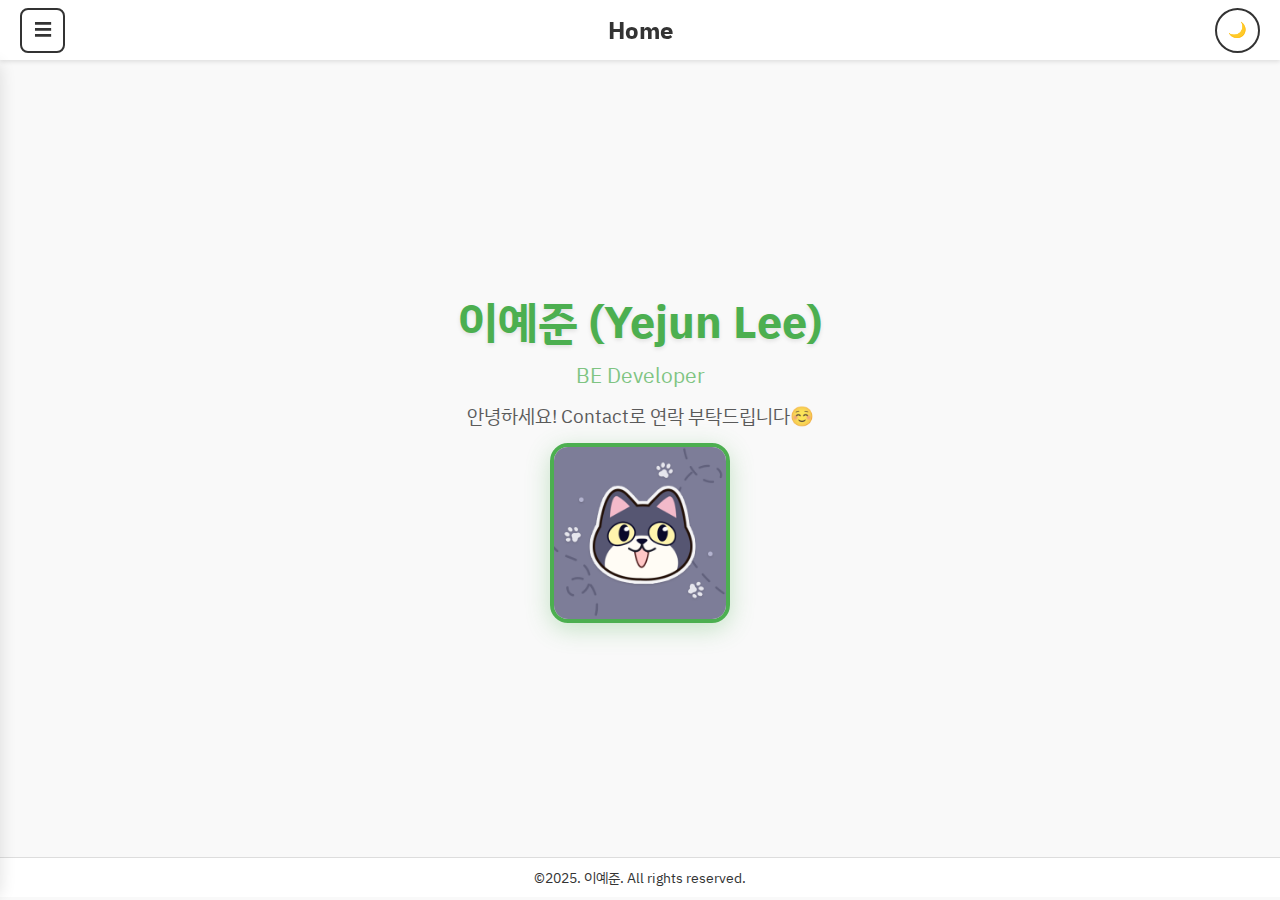
<file: index.html>
<!DOCTYPE html>
<html lang="ko">

<head>
    <meta charset="UTF-8">
    <meta name="viewport" content="width=device-width, initial-scale=1.0">
    <link rel="icon" type="image/png" href="images/profileImage.png">
    <link rel="icon" type="image/svg+xml" href="/profileImage.svg">
    <link rel="alternate icon" href="/favicon.ico">
    <link rel="apple-touch-icon" sizes="180x180" href="/apple-touch-icon.png">
    <link rel="icon" type="image/png" sizes="32x32" href="/favicon-32x32.png">
    <link rel="icon" type="image/png" sizes="16x16" href="/favicon-16x16.png">
    <title>Yejun Lee</title>
    <link rel="stylesheet" href="style.css">
    <script src="script.js" defer></script>
</head>

<body class="index">
    <header>
        <div id="overlay"></div>
        <button id="menuToggle" class="menu-toggle" aria-label="Toggle Menu">☰</button>
        <h1>Home</h1>
        <button id="darkModeToggle" aria-label="Toggle Dark Mode">🌙</button>
    </header>
    <main>
        <aside id="sideBar" class="side-bar">
            <button id="sideBarCloseBtn">&times;</button>
            <nav>
                <ul>
                    <li>
                        <a href="#">Home</a>
                    </li>
                    <li>
                        <a href="projects.html">Projects</a>
                    </li>
                    <li>
                        <a href="#" class="contact-toggle" id="contactToggle">Contact</a>
                        <ul id="contactSubmenu">
                            <li><a href="tel:01062363578">Phone</a></li>
                            <li><a href="https://github.com/BJDG-CM/" target="_blank">GitHub</a></li>
                            <li><a href="mailto:yejuneric@gmail.com">Gmail</a></li>
                            <li><a href="mailto:yejun_lee@gm.gist.ac.kr">GISTMail</a></li>
                            <li><a href="https://www.instagram.com/iyejun150/#" target="_blank">Instagram</a></li>
                            <li><a href="https://wiki.gistory.me/index.php/%EC%9D%B4%EC%98%88%EC%A4%80" target="_blank">INFOWIKI</a></li> // contact 취지에 안맞음
                        </ul>
                    </li>       
                </ul>
            </nav>
        </aside>
    </main>

    <section class="content">
        <h1>이예준 (Yejun Lee)</h1>
        <h4>BE Developer</h4>
        <p>안녕하세요! Contact로 연락 부탁드립니다☺️</p>
        <img src="images/profileImage.png" alt="Profile Picture" class="profile-image">

    </section>

    <footer>
        <p>©2025. 이예준. All rights reserved.</p>
    </footer>

</body> 

</html>
</file>
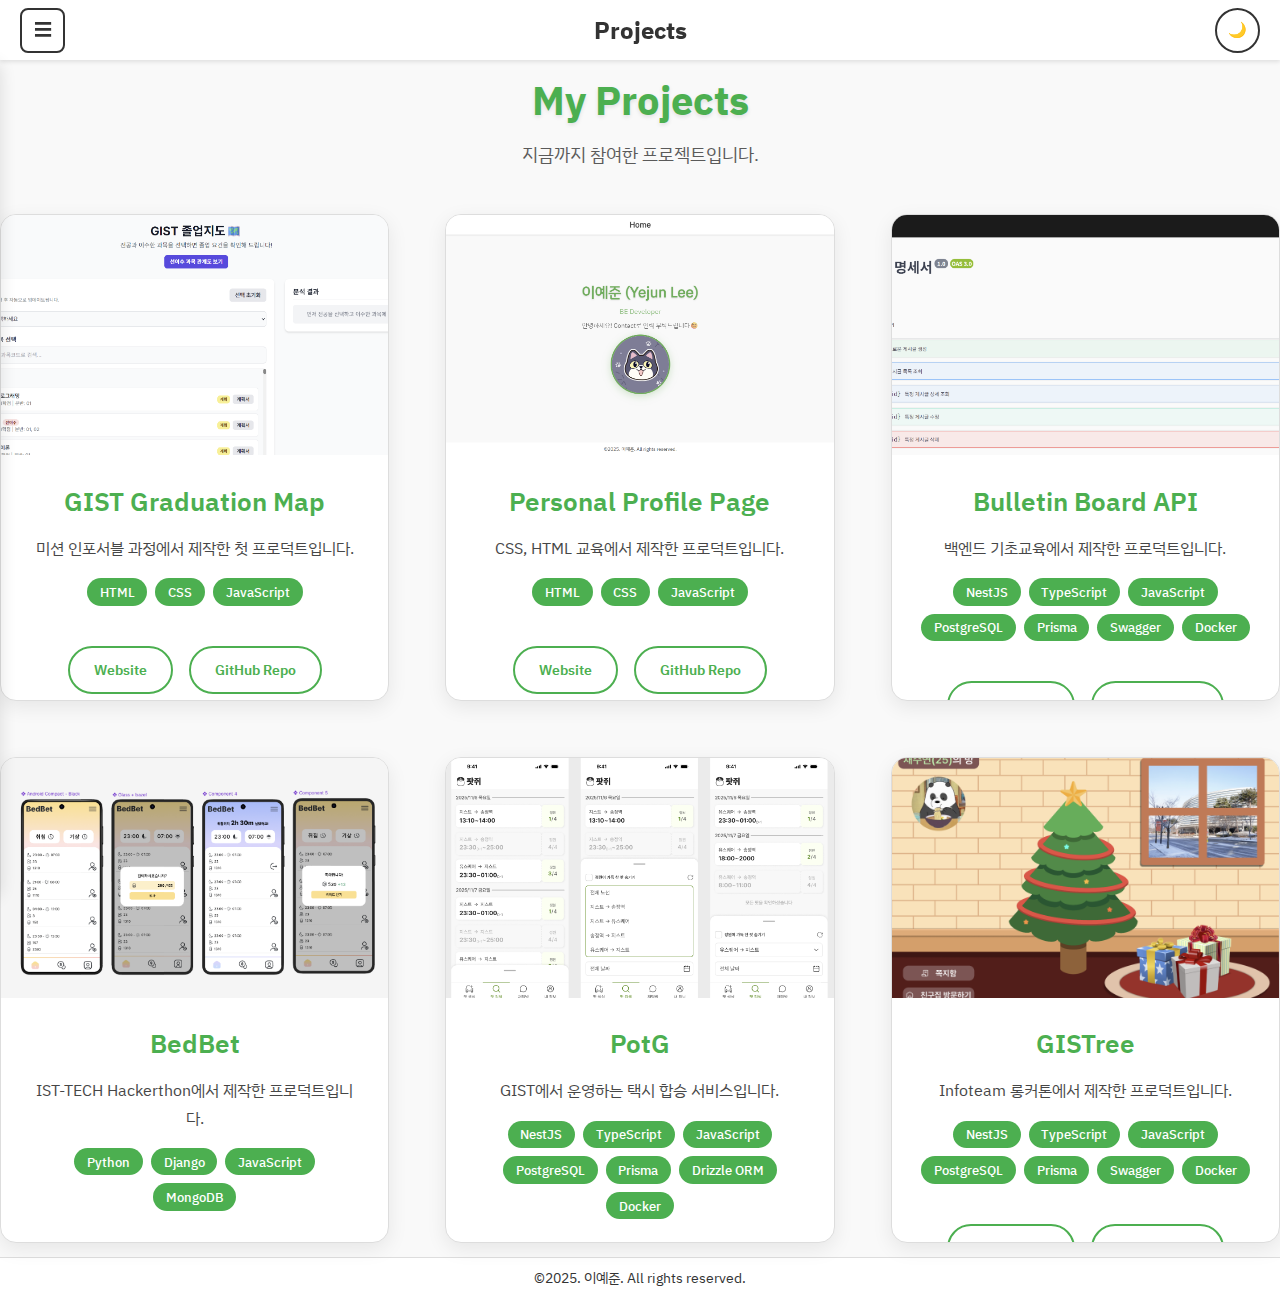
<file: projects.html>
<!DOCTYPE html>
<html lang="ko">

<head>
    <meta charset="UTF-8">
    <meta name="viewport" content="width=device-width, initial-scale=1.0">
    <link rel="icon" type="image/png" href="images/profileImage.png">
    <link rel="icon" type="image/svg+xml" href="/profileImage.svg">
    <link rel="alternate icon" href="/favicon.ico">
    <link rel="apple-touch-icon" sizes="180x180" href="/apple-touch-icon.png">
    <link rel="icon" type="image/png" sizes="32x32" href="/favicon-32x32.png">
    <link rel="icon" type="image/png" sizes="16x16" href="/favicon-16x16.png">
    <title>Yejun Lee</title>
    <title>Projects</title>
    <link rel="stylesheet" href="style.css">
    <script src="script.js" defer></script>
</head>

<body class="projects">
    <header>
        <div id="overlay"></div>
        <button id="menuToggle" class="menu-toggle" aria-label="Toggle Menu">☰</button>
        <h1>Projects</h1>
        <button id="darkModeToggle" aria-label="Toggle Dark Mode">🌙</button>
    </header>

    <aside id="sideBar" class="side-bar">
        <button id="sideBarCloseBtn">&times;</button>
        <nav>
            <ul>
                <li>
                    <a href="index.html">Home</a>
                </li>
                <li>
                    <a href="projects.html">Projects</a>
                </li>
                <li>
                    <a href="#" class="contact-toggle" id="contactToggle">Contact</a>
                    <ul id="contactSubmenu">
                        <li><a href="tel:01062363578">Phone</a></li>
                        <li><a href="https://github.com/BJDG-CM/" target="_blank">GitHub</a></li>
                        <li><a href="mailto:yejuneric@gmail.com">Gmail</a></li>
                        <li><a href="mailto:yejun_lee@gm.gist.ac.kr">GISTMail</a></li>
                        <li><a href="https://www.instagram.com/iyejun150/" target="_blank">Instagram</a></li>
                        <li><a href="https://wiki.gistory.me/index.php/%EC%9D%B4%EC%98%88%EC%A4%80"
                                target="_blank">INFOWIKI</a></li>
                    </ul>
                </li>
            </ul>
        </nav>
    </aside>

    <main>
        <div class="projects-header">
            <h2>My Projects</h2>
            <p>지금까지 참여한 프로젝트입니다.</p>
        </div>

        <section class="project-gallery">
            <article class="project-card">
                <img src="images/project 1.png" alt="Project 1" class="project-thumbnail">
                <div class="project-content">
                    <h3 class="project-title">GIST Graduation Map</h3>
                    <p class="project-description">
                        미션 인포서블 과정에서 제작한 첫 프로덕트입니다.
                    </p>
                    <div class="project-tags">
                        <span>HTML</span>
                        <span>CSS</span>
                        <span>JavaScript</span>
                    </div>
                    <div class="project-links">
                        <a href="https://bjdg-cm.github.io/GISTGraduationMap/" target="_blank"
                            class="project-link">Website</a>
                        <a href="https://github.com/BJDG-CM/GIST-Graduation-Map" target="_blank"
                            class="project-link">GitHub Repo</a>
                    </div>
                </div>
            </article>

            <article class="project-card">
                <img src="images/project 2.png" alt="Project 2" class="project-thumbnail">
                <div class="project-content">
                    <h3 class="project-title">Personal Profile Page</h3>
                    <p class="project-description">
                        CSS, HTML 교육에서 제작한 프로덕트입니다.
                    </p>
                    <div class="project-tags">
                        <span>HTML</span>
                        <span>CSS</span>
                        <span>JavaScript</span>
                    </div>
                    <div class="project-links">
                        <a href="https://bjdg-cm.github.io/PersonalProfilePage/" target="_blank"
                            class="project-link">Website</a>
                        <a href="https://github.com/BJDG-CM/PersonalProfilePage" target="_blank"
                            class="project-link">GitHub Repo</a>
                    </div>
                </div>
            </article>

            <article class="project-card">
                <img src="images/project 3.png" alt="Project 3" class="project-thumbnail">
                <div class="project-content">
                    <h3 class="project-title">Bulletin Board API</h3>
                    <p class="project-description">
                        백엔드 기초교육에서 제작한 프로덕트입니다.
                    </p>
                    <div class="project-tags">
                        <span>NestJS</span>
                        <span>TypeScript</span>
                        <span>JavaScript</span>
                        <span>PostgreSQL</span>
                        <span>Prisma</span>
                        <span>Swagger</span>
                        <span>Docker</span>
                    </div>
                    <div class="project-links">
                        <a href="https://bjdg-cm.github.io/BulletinBoardAPI/" target="_blank" class="project-link disabled">No
                            website!</a>
                        <a href="https://github.com/BJDG-CM/BulletinBoardAPI/" target="_blank"
                            class="project-link">GitHub Repo</a>
                    </div>
                </div>
            </article>

            <article class="project-card">
                <img src="images/project 4.png" alt="Project 4" class="project-thumbnail">
                <div class="project-content">
                    <h3 class="project-title">BedBet</h3>
                    <p class="project-description">
                        IST-TECH Hackerthon에서 제작한 프로덕트입니다.
                    </p>
                    <div class="project-tags">
                        <span>Python</span>
                        <span>Django</span>
                        <span>JavaScript</span>
                        <span>MongoDB</span>
                    </div>
                    <div class="project-links">
                        <a href="https://www.figma.com/design/tMjaZzkN4pHiMMGqBNzcyc/%EC%A0%9C%EB%AA%A9-%EC%97%86%EC%9D%8C?node-id=0-1&p=f&t=iFFGsDq6GfpK9Dln-0"
                            target="_blank" class="project-link disabled">No website!</a>
                        <a href="https://github.com/yojun313/BedBet-BE" target="_blank" class="project-link">GitHub
                            Repo</a>
                    </div>
                </div>
            </article>

            <article class="project-card">
                <img src="images/project 5.png" alt="Project 5" class="project-thumbnail">
                <div class="project-content">
                    <h3 class="project-title">PotG</h3>
                    <p class="project-description">
                        GIST에서 운영하는 택시 합승 서비스입니다.
                    </p>
                    <div class="project-tags">
                        <span>NestJS</span>
                        <span>TypeScript</span>
                        <span>JavaScript</span>
                        <span>PostgreSQL</span>
                        <span>Prisma</span>
                        <span>Drizzle ORM</span>
                        <span>Docker</span>
                    </div>
                    <div class="project-links">
                        <a href="https://play.google.com/store/apps/details?id=me.gistory.pot_g&hl=ko" target="_blank"
                            class="project-link disabled">No website!</a>
                        <a href="https://github.com/gsainfoteam/potg-be" target="_blank" class="project-link">GitHub
                            Repo</a>
                    </div>
                </div>
            </article>

            <article class="project-card">
                <img src="images/project 6.png" alt="Project 6" class="project-thumbnail">
                <div class="project-content">
                    <h3 class="project-title">GISTree</h3>
                    <p class="project-description">
                        Infoteam 롱커톤에서 제작한 프로덕트입니다.
                    </p>
                    <div class="project-tags">
                        <span>NestJS</span>
                        <span>TypeScript</span>
                        <span>JavaScript</span>
                        <span>PostgreSQL</span>
                        <span>Prisma</span>
                        <span>Swagger</span>
                        <span>Docker</span>
                    </div>
                    <div class="project-links">
                        <a href="https://www.figma.com/design/CybWdXU6l8nksCDG7n3n6a/GISTree?node-id=0-1&t=4Eoxv7Glev16oMJr-1"
                            target="_blank" class="project-link disabled">No website!</a>
                        <a href="https://github.com/gsainfoteam/GISTree" target="_blank" class="project-link">GitHub
                            Repo</a>
                    </div>
                </div>
            </article>
        </section>
    </main>

    <footer>
        <p>©2025. 이예준. All rights reserved.</p>
    </footer>
</body>

</html>
</file>
<file: style.css>
@import url('https://fonts.googleapis.com/css2?family=IBM+Plex+Sans+KR&display=swap');

:root {
    --primary-color: #4CAF50;
    --primary-hover-color: #45a049;

    --light-bg-color: #f9f9f9;
    --light-text-color: #333333;
    --light-header-background: #ffffff;
    --light-card-bg: #ffffff;
    --light-border-color: #dddddd;

    --dark-bg-color: #121212;
    --dark-text-color: #e0e0e0;
    --dark-header-background: #1f1f1f;
    --dark-card-bg: #1e1e1e;
    --dark-border-color: #333333;         
}

*, *::before, *::after {
    box-sizing: border-box;
    margin: 0;
    padding: 0;
}

body {
    font-family: "IBM Plex Sans KR", sans-serif;
    background-color: var(--light-bg-color);
    color: var(--light-text-color);
    transition: background-color 0.3s, color 0.3s;
    padding-top: 60px;
}

body.dark-mode {
    background-color: var(--dark-bg-color);
    color: var(--dark-text-color);
}

header {
    position: fixed;
    top: 0;
    left: 0;
    width: 100%;
    height: 60px;
    background-color: var(--light-header-background);
    color: var(--light-text-color);
    display: flex;
    justify-content: space-between;
    align-items: center;
    padding: 8px 20px;
    box-shadow: 0 2px 4px rgba(0, 0, 0, 0.1);
    z-index: 1000;
    transition: background-color 0.3s, color 0.3s;
}

body.dark-mode header {
    background-color: var(--dark-header-background);
    color: var(--dark-text-color);
    border-bottom-color: var(--dark-border-color);
}

body.dark-mode footer {
    background-color: var(--dark-header-background);
    color: var(--dark-text-color);
    border-top-color: var(--dark-border-color);
}

header h1 {
    font-size: 24px;
    margin: 0 auto;
}

.menu-toggle {
    background: none;
    border: 2px solid var(--light-text-color);
    color: var(--light-text-color);
    width: 45px;
    height: 45px;
    border-radius: 8px;
    cursor: pointer;
    font-size: 18px;
    display: flex;
    justify-content: center;
    align-items: center;
    transition: background-color 0.3s, color 0.3s, border-color 0.3s, transform 0.3s;
}

.menu-toggle.active {
    transform: rotate(90deg);
    background-color: var(--primary-color);
    border-color: var(--primary-color);
    color: white;
}

.menu-toggle:hover {
    background-color: var(--primary-color);
    border-color: var(--primary-color);
    color: white;
}

body.dark-mode .menu-toggle {
    border-color: var(--dark-text-color);
    color: var(--dark-text-color);
}

body.dark-mode .menu-toggle:hover {
    background-color: var(--primary-color);
    border-color: var(--primary-color);
    color: white;
}

#darkModeToggle {
    background: none;
    border: 2px solid var(--light-text-color);
    color: var(--light-text-color);
    width: 45px;
    height: 45px;
    border-radius: 50%;
    cursor: pointer;
    font-size: 15px;
    display: flex;
    justify-content: center;
    align-items: center;
    transition: transform 0.3s, color 0.3s, border-color 0.3s, background-color 0.3s;
}

#darkModeToggle:hover {
    background-color: var(--primary-color);
    border-color: var(--primary-color);
    color: #ffffff;
}  

body.dark-mode #darkModeToggle {
    border-color: var(--dark-text-color);
    color: var(--dark-text-color);
}

body.dark-mode #darkModeToggle:hover {
    background-color: var(--primary-color);
    border-color: var(--primary-color);
    color: #ffffff;
}

footer {
    text-align: center;
    padding: 10px;
    background-color: var(--light-header-background);
    color: var(--light-text-color);
    border-top: 1px solid var(--light-border-color);
    transition: background-color 0.3s, color 0.3s, border-color 0.3s;
    font-size: 0.9rem;
}



#overlay {
    position: fixed;
    top: 0;
    left: 0;
    width: 100%;
    height: 100%;
    background-color: rgba(0, 0, 0, 0.5);
    z-index: 998;
    opacity: 0;
    visibility: hidden;
    transition: opacity 0.3s, visibility 0.3s;
    pointer-events: none;
}

#overlay.active {
    pointer-events: auto;
}

#overlay.active {
    opacity: 1;
    visibility: visible;
}

#sideBarCloseBtn {
    position: absolute;
    top: 10px;
    right: 10px;
    background: none;
    border: none;
    font-size: 24px;
    cursor: pointer;
    color: var(--light-text-color);
    width: 30px;
    height: 30px;
    display: flex;
    justify-content: center;
    align-items: center;
}

body.dark-mode #sideBarCloseBtn {
    color: var(--dark-text-color);
}

.side-bar {
    position: fixed;
    top: 60px;
    left: -250px;
    width: 250px;
    height: calc(100% - 60px);
    background-color: var(--light-card-bg);
    border-right: 1px solid var(--light-border-color);
    border-top-right-radius: 15px;
    border-bottom-right-radius: 15px;
    padding: 20px;
    box-shadow: 2px 0 15px rgba(0, 0, 0, 0.1);
    transition: left 0.3s, background-color 0.3s, border-color 0.3s;
    z-index: 1002;
}

.side-bar.open {
    left: 0; 
}

body.dark-mode .side-bar {
    background-color: var(--dark-card-bg);
    border-right-color: var(--dark-border-color);
}



.side-bar nav {
    margin-top: 50px;
}

.side-bar ul {
    list-style: none;
}

.side-bar ul li {
    margin-bottom: 1rem;
}

.side-bar a {
    color: inherit; 
    text-decoration: none;
    font-size: 1.2rem;
    font-weight: 500;
    padding: 12px 15px;
    display: block;
    border-radius: 12px;
    transition: all 0.3s;
    position: relative;
    overflow: hidden;
}

.side-bar a::before {
    content: '';
    position: absolute;
    top: 0;
    left: -100%;
    width: 100%;
    height: 100%;
    background: linear-gradient(90deg, transparent, rgba(76, 175, 80, 0.1), transparent);
    transition: left 0.5s;
}

.side-bar a:hover::before {
    left: 100%;
}

.side-bar a:hover {
    background-color: var(--primary-color);
    color: white;
    transform: translateX(5px);
    box-shadow: 0 4px 12px rgba(76, 175, 80, 0.3);
}


.side-bar ul ul {
    padding-left: 20px;
    margin-top: 10px;
}

.side-bar ul ul {
    padding-left: 20px;
    margin-top: 10px;
    max-height: 0;
    overflow: hidden;
    transition: max-height 0.3s ease-out, opacity 0.3s;
    opacity: 0;
}

.side-bar ul ul.show {
    max-height: 300px;
    opacity: 1;
}

.side-bar ul ul a {
    font-size: 1rem;
    font-weight: 400;
    padding: 10px 15px;
    margin: 3px 0;
    border-radius: 10px;
    transition: all 0.3s;
    background-color: rgba(76, 175, 80, 0.05);
    border-left: 3px solid transparent;
}

.side-bar ul ul a:hover {
    background-color: rgba(76, 175, 80, 0.15);
    transform: translateX(8px);
    border-left-color: var(--primary-color);
    box-shadow: 0 2px 8px rgba(76, 175, 80, 0.2);
}

/* Contact 서브메뉴 토글 버튼 스타일 */
.contact-toggle {
    position: relative;
    cursor: pointer;
    display: flex;
    justify-content: space-between;
    align-items: center;
    width: 100%;
    padding-right: 25px !important;
}

.contact-toggle::after {
    content: '▶';
    position: absolute;
    right: 15px;
    top: 50%;
    transform: translateY(-50%);
    transition: transform 0.3s;
    font-size: 0.9rem;
    line-height: 1;
    color: var(--primary-color);
}

.contact-toggle.active::after {
    transform: translateY(-50%) rotate(90deg);
    color: var(--primary-hover-color);
}

/* index.html */
.content {
    max-width: 900px;
    margin: 0 auto;
    padding: 0.2rem 0.5rem;
    text-align: center;
    height: calc(100vh - 100px);
    display: flex;
    flex-direction: column;
    justify-content: center;
    align-items: center;
    gap: 0.6rem;
    transition: all 0.3s;
    overflow: hidden;
}

.content h1 {
    font-size: 2.8rem;
    font-weight: 700;
    color: var(--primary-color);
    margin: 0;
    text-shadow: 0 2px 4px rgba(0, 0, 0, 0.1);
}

.content h3 {
    font-size: 1.6rem;
    margin: 0;
    opacity: 0.9;
    color: var(--primary-color);
}

body.dark-mode .content h3 {
    color: var(--dark-text-color);
}

.content h4 {
    font-size: 1.3rem;
    margin: 0;
    opacity: 0.7;
    font-weight: 400;
    color: var(--primary-color);
}

.content p {
    font-size: 1.2rem;
    line-height: 1.8;
    margin: 0;
    max-width: 600px;
    opacity: 0.8;
}

.profile-image {
    width: 180px;
    height: 180px;
    border-radius: 10%;
    object-fit: cover;
    border: 4px solid var(--primary-color);
    box-shadow: 0 6px 24px rgba(76, 175, 80, 0.3);
    transition: transform 0.3s, box-shadow 0.3s;
    margin: 0;
}

.profile-image:hover {
    transform: scale(1.05);
    box-shadow: 0 12px 40px rgba(76, 175, 80, 0.4);
}

/* index.html main */
body.index main {
    margin: -3px auto;
}

/* projects.html main */
body.projects main {
    max-width: 1400px;
    margin: 14px auto;
    display: flex;
    flex-direction: column;
    justify-content: flex-start;
    align-items: center;
}

.projects-header {
    text-align: center;
    margin-bottom: 3rem;
}

.projects-header h2 {
    font-size: 2.5rem;
    color: var(--primary-color);
    margin-bottom: 1rem;
    text-shadow: 0 2px 4px rgba(0, 0, 0, 0.1);
}

.projects-header p {
    font-size: 1.1rem;
    opacity: 0.8;
    max-width: 600px;
    margin: 0 auto;
}

.project-gallery {
    display: grid;
    grid-template-columns: repeat(3, 1fr);
    gap: 3.5rem;
    width: 100%;
    max-width: 1500px;
    justify-items: center;
}

.project-card {
    background-color: var(--light-card-bg);
    border: 1px solid var(--light-border-color);
    border-radius: 16px;
    overflow: hidden;
    box-shadow: 0 6px 20px rgba(0, 0, 0, 0.08);
    display: flex;
    flex-direction: column;
    transition: transform 0.3s, box-shadow 0.3s, border-color 0.3s;
    position: relative;
    aspect-ratio: 4/5;
    width: 100%;
    max-width: 400px;
    min-height: 480px;
}

body.dark-mode .project-card {
    background-color: var(--dark-card-bg);
    border-color: var(--dark-border-color);
    box-shadow: 0 6px 20px rgba(0, 0, 0, 0.2);
}

.project-card:hover {
    transform: translateY(-12px);
    box-shadow: 0 12px 30px rgba(76, 175, 80, 0.15);
    border-color: var(--primary-color);
}

body.dark-mode .project-card:hover {
    box-shadow: 0 12px 30px rgba(76, 175, 80, 0.25);
}

.project-thumbnail {
    width: 100%;
    height: 240px;
    object-fit: cover;
    flex-shrink: 0;
}

.project-content {
    padding: 1.8rem;
    display: flex;
    flex-direction: column;
    flex-grow: 1;
    gap: 1rem;
    justify-content: space-between;
    min-height: 260px;
    text-align: center;
    align-items: center;
}

.project-title {
    font-size: 1.6rem;
    margin-bottom: 0;
    color: var(--primary-color);
    font-weight: 600;
    text-align: center;
    width: 100%;
}

.project-description {
    line-height: 1.7;
    margin-bottom: 0;
    flex-grow: 1;
    font-size: 1rem;
    opacity: 0.9;
    text-align: center;
    width: 100%;
}

.project-tags {
    display: flex;
    flex-wrap: wrap;
    gap: 0.5rem;
    margin-bottom: 1.5rem;
    justify-content: center;
    width: 100%;
}

.project-tags span {
    background-color: var(--primary-color);
    color: white;
    padding: 0.3rem 0.8rem;
    border-radius: 15px;
    font-size: 0.8rem;
    font-weight: 500;
}

.project-links {
    display: flex;
    gap: 1rem;
    margin-top: auto;
    justify-content: center;
    width: 100%;
}

.project-link {
    display: inline-block;
    padding: 0.8rem 1.5rem;
    border: 2px solid var(--primary-color);
    color: var(--primary-color);
    text-decoration: none;
    border-radius: 25px;
    font-weight: 600;
    text-align: center;
    font-size: 0.9rem;
    transition: all 0.3s;
    position: relative;
    overflow: hidden;
}

.project-link::before {
    content: '';
    position: absolute;
    top: 0;
    left: -100%;
    width: 100%;
    height: 100%;
    background: linear-gradient(90deg, transparent, rgba(255,255,255,0.2), transparent);
    transition: left 0.5s;
}

.project-link:hover::before {
    left: 100%;
}

.project-link:hover {
    background-color: var(--primary-color);
    color: white;
    transform: translateY(-2px);
    box-shadow: 0 4px 12px rgba(76, 175, 80, 0.3);
}

/* 반응형 디자인 */
/* 태블릿 */
@media (max-width: 1200px) {
    .project-gallery {
        grid-template-columns: repeat(2, 1fr);
        gap: 2.5rem;
        max-width: 900px;
    }
}

/* 모바일 */
@media (max-width: 768px) {
    body {
        padding-top: 60px;
    }
    
    .content {
        padding: 0.5rem 1rem 0.5rem;
        height: calc(100vh - 90px);
        justify-content: center;
        gap: 0.5rem;
    }
    
    .side-bar {
        top: 60px;
        height: calc(100% - 60px);
    }
    
    .content h1 {
        font-size: 2.2rem;
    }
    
    .content h3 {
        font-size: 1.3rem;
    }
    
    .content h4 {
        font-size: 1.1rem;
    }
    
    .content p {
        font-size: 1rem;
    }
    
    .profile-image {
        width: 150px;
        height: 150px;
    }
  
    
    .projects-header h2 {
        font-size: 2rem;
    }
    
    .project-gallery {
        grid-template-columns: 1fr;
        gap: 2rem;
        max-width: 100%;
    }
    
    .project-card {
        aspect-ratio: 3/4;
        min-height: 450px;
        max-width: none;
    }
    
    .project-thumbnail {
        height: 200px;
    }
    
    .project-content {
        padding: 1.5rem;
        min-height: 250px;
    }
    
    .project-links {
        flex-direction: column;
        gap: 0.8rem;
    }
    
    .side-bar {
        left: -250px;
    }
    
    .side-bar.open {
        left: 0;
    }
}
</file>
